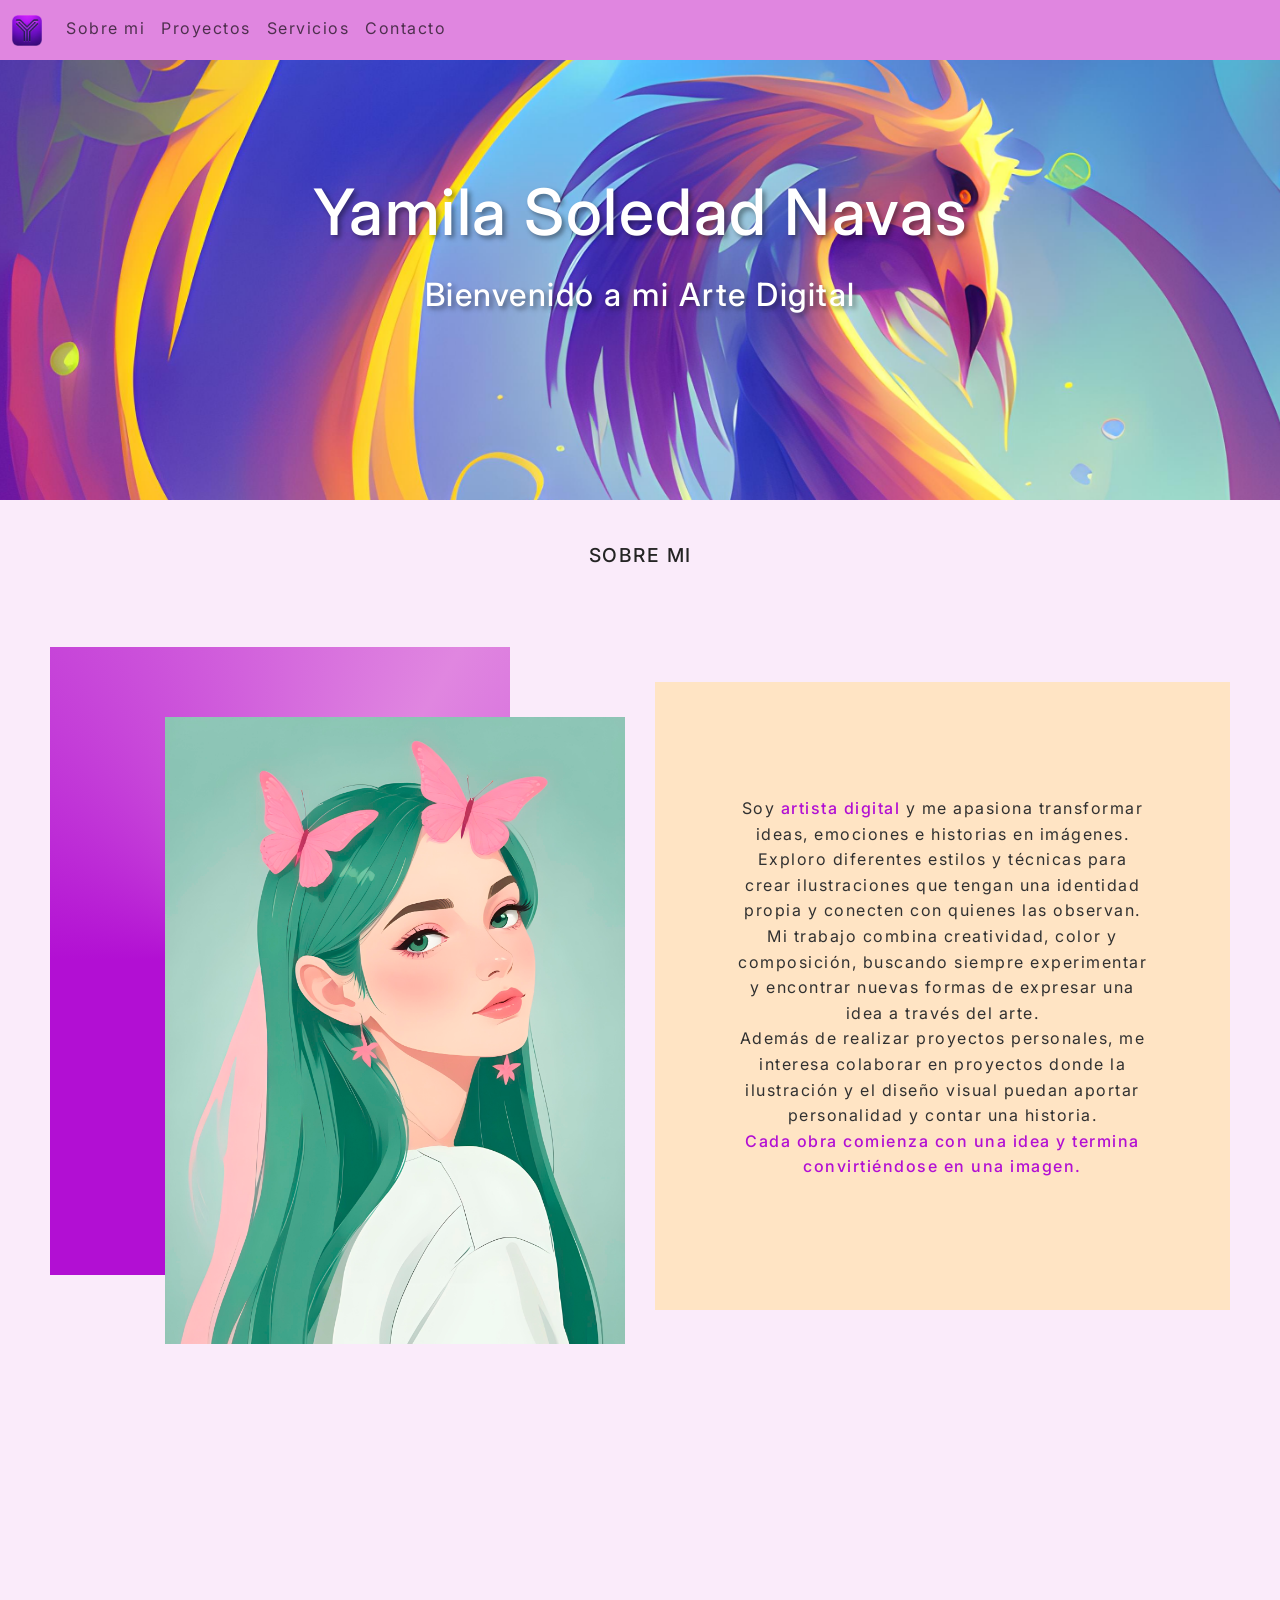
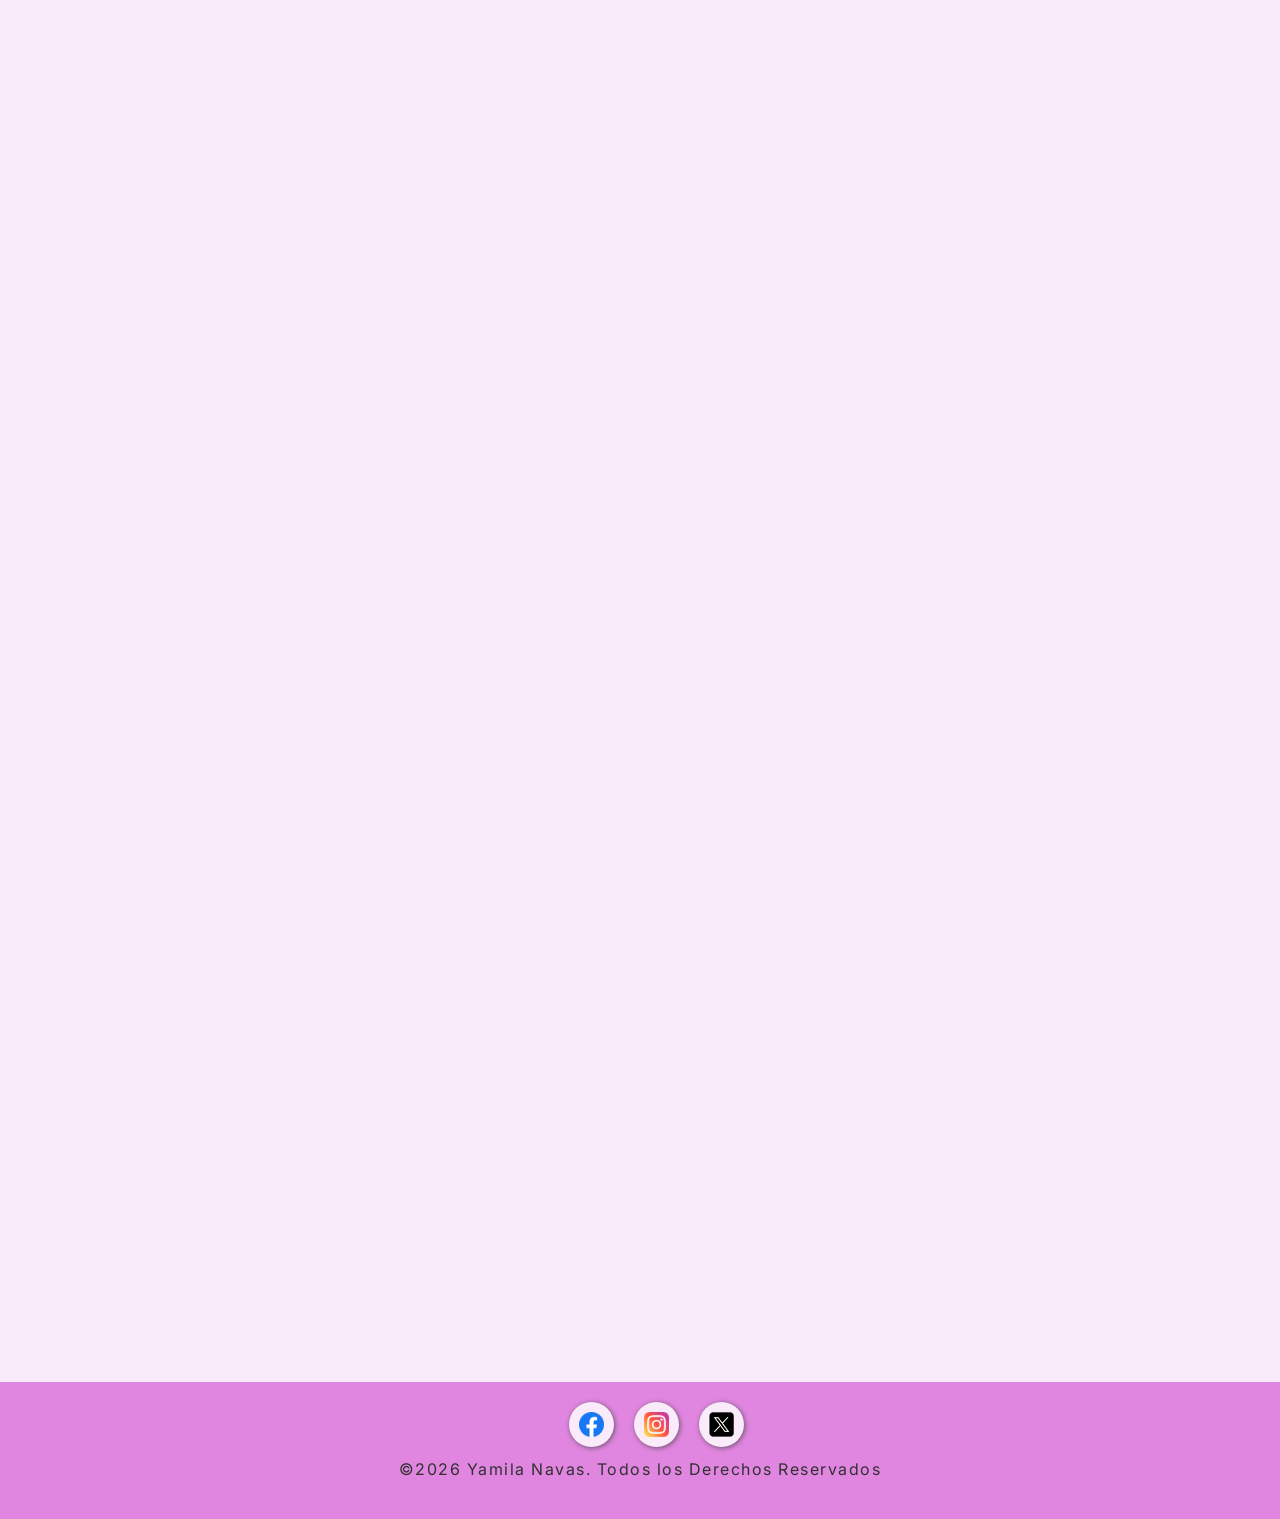
<file: index.html>
<!DOCTYPE html>
<html lang="es">

<head>
    <meta charset="UTF-8">
    <meta name="viewport" content="width=device-width, initial-scale=1.0">

    <link href="https://cdn.jsdelivr.net/npm/bootstrap@5.3.8/dist/css/bootstrap.min.css" rel="stylesheet"
        integrity="sha384-sRIl4kxILFvY47J16cr9ZwB07vP4J8+LH7qKQnuqkuIAvNWLzeN8tE5YBujZqJLB" crossorigin="anonymous">

    <link rel="preconnect" href="https://fonts.googleapis.com">
    <link rel="preconnect" href="https://fonts.gstatic.com" crossorigin>
    <link
        href="https://fonts.googleapis.com/css2?family=Inter:ital,opsz,wght@0,14..32,100..900;1,14..32,100..900&display=swap"
        rel="stylesheet"
    >
    <link href="https://unpkg.com/aos@2.3.1/dist/aos.css" rel="stylesheet">
    <link rel="stylesheet" href="./styles/styles.css">

    <title>Mi Porfolio</title>
</head>

<body>
    <header>

        <nav class="navbar navbar-expand-lg bg-body-tertiary nav-color">
            <div class="container-fluid">
                <a class="navbar-brand" href="./index.html"><img src="./assets/logo.png" alt="logo" class="nav-logo"></a>
                <button class="navbar-toggler mt-0" type="button" data-bs-toggle="collapse"
                    data-bs-target="#navbarSupportedContent" aria-controls="navbarSupportedContent"
                    aria-expanded="false" aria-label="Toggle navigation">
                    <span class="navbar-toggler-icon"></span>
                </button>
                <div class="collapse navbar-collapse" id="navbarSupportedContent">
                    <ul class="navbar-nav me-auto mb-2 mb-lg-0">
                        <li class="nav-item"><a class="nav-link" href="./pages/sobre-mi.html">Sobre mi</a></li>
                        <li class="nav-item"><a class="nav-link" href="./pages/proyectos.html">Proyectos</a></li>
                        <li class="nav-item"><a class="nav-link" href="./pages/servicios.html">Servicios</a></li>
                        <li class="nav-item"><a class="nav-link" href="./pages/contacto.html">Contacto</a></li>
                    </ul>
                </div>
            </div>
        </nav>

        <div class="hero">
            <h1>Yamila Soledad Navas</h1>
            <p>Bienvenido a mi Arte Digital</p>
        </div>
    </header>
    <main>
        <section class="section-flotante">
            <p>Hola!</p>
            <img src="./assets/mujer.png" alt="">
        </section>
        
        <section data-aos="fade-up" data-aos-duration="1000" class="section-sobre-mi">
            <h2>Sobre Mi</h2>
            <div class="fondo-decorativo"></div>
            <img src="./assets/beautiful.jpg" alt="Mi foto">
            <div class="parrafo-sobre-mi">
                <p>
                    Soy <span class="negrita">artista digital</span> y me apasiona transformar ideas, emociones e
                    historias en imágenes. Exploro diferentes estilos y
                    técnicas para crear ilustraciones que tengan una identidad propia y conecten con quienes las
                    observan.
                    <br>
                    Mi trabajo combina creatividad, color y composición, buscando siempre experimentar y encontrar
                    nuevas formas de
                    expresar una idea a través del arte.
                    <br>
                    Además de realizar proyectos personales, me interesa colaborar en proyectos donde la ilustración y
                    el diseño visual
                    puedan aportar personalidad y contar una historia.
                    <br>
                    <span class="negrita">Cada obra comienza con una idea y termina convirtiéndose en una imagen.</span>
                </p>
            </div>
        </section>

        <section data-aos="fade-up" data-aos-duration="1000"  class="section-acordion">
            <h2 class="col-12">Mi enfoque de trabajo</h2>
            <div class="flex-acordion">
                <div class="accordion acordion-rosa" id="accordionPanelsStayOpenExample">
                    <div class="accordion-item">
                        <h2 class="accordion-header">
                        <button class="accordion-button" type="button" data-bs-toggle="collapse" data-bs-target="#panelsStayOpen-collapseOne" aria-expanded="true" aria-controls="panelsStayOpen-collapseOne">
                            Creatividad con propósito
                        </button>
                        </h2>
                        <div id="panelsStayOpen-collapseOne" class="accordion-collapse collapse show">
                        <div class="accordion-body">
                            <strong class="negrita">This is the first item’s accordion body.</strong> It is shown by default, until the collapse plugin adds the appropriate classes that we use to style each element. These classes control the overall appearance, as well as the showing and hiding via CSS transitions. You can modify any of this with custom CSS or overriding our default variables. It’s also worth noting that just about any HTML can go within the <code>.accordion-body</code>, though the transition does limit overflow.
                        </div>
                        </div>
                    </div>
                    <div class="accordion-item">
                        <h2 class="accordion-header">
                        <button class="accordion-button collapsed" type="button" data-bs-toggle="collapse" data-bs-target="#panelsStayOpen-collapseTwo" aria-expanded="false" aria-controls="panelsStayOpen-collapseTwo">
                            Atención al detalle
                        </button>
                        </h2>
                        <div id="panelsStayOpen-collapseTwo" class="accordion-collapse collapse">
                        <div class="accordion-body">
                            <strong class="negrita">This is the second item’s accordion body.</strong> It is hidden by default, until the collapse plugin adds the appropriate classes that we use to style each element. These classes control the overall appearance, as well as the showing and hiding via CSS transitions. You can modify any of this with custom CSS or overriding our default variables. It’s also worth noting that just about any HTML can go within the <code>.accordion-body</code>, though the transition does limit overflow.
                        </div>
                        </div>
                    </div>
                    <div class="accordion-item">
                        <h2 class="accordion-header">
                        <button class="accordion-button collapsed" type="button" data-bs-toggle="collapse" data-bs-target="#panelsStayOpen-collapseThree" aria-expanded="false" aria-controls="panelsStayOpen-collapseThree">
                            Compromiso con cada proyecto
                        </button>
                        </h2>
                        <div id="panelsStayOpen-collapseThree" class="accordion-collapse collapse">
                        <div class="accordion-body">
                            <strong class="negrita">This is the third item’s accordion body.</strong> It is hidden by default, until the collapse plugin adds the appropriate classes that we use to style each element. These classes control the overall appearance, as well as the showing and hiding via CSS transitions. You can modify any of this with custom CSS or overriding our default variables. It’s also worth noting that just about any HTML can go within the <code>.accordion-body</code>, though the transition does limit overflow.
                        </div>
                        </div>
                    </div>
                </div>
                <div class="deco-acordion"></div>
            </div>
        </section>

        <section data-aos="fade-up" data-aos-duration="1000"  class="section-galeria">
            <h2>Galería</h2>
            <div id="carouselExampleCaptions" class="carousel slide carousel-medida">
                <div class="carousel-indicators">
                    <button type="button" data-bs-target="#carouselExampleCaptions" data-bs-slide-to="0" class="active" aria-current="true" aria-label="Slide 1"></button>
                    <button type="button" data-bs-target="#carouselExampleCaptions" data-bs-slide-to="1" aria-label="Slide 2"></button>
                    <button type="button" data-bs-target="#carouselExampleCaptions" data-bs-slide-to="2" aria-label="Slide 3"></button>
                </div>
                <div class="carousel-inner">
                    <div class="carousel-item active">
                    <img src="./assets/galeria/img3.jpg" class="d-block w-100" alt="...">
                    <div class="carousel-caption d-none d-md-block">
                        <h5>First slide label</h5>
                        <p>Some representative placeholder content for the first slide.</p>
                    </div>
                    </div>
                    <div class="carousel-item">
                    <img src="./assets/galeria/img2.jpg" class="d-block w-100" alt="...">
                    <div class="carousel-caption d-none d-md-block">
                        <h5>Second slide label</h5>
                        <p>Some representative placeholder content for the second slide.</p>
                    </div>
                    </div>
                    <div class="carousel-item">
                    <img src="./assets/galeria/img5.jpg" class="d-block w-100" alt="...">
                    <div class="carousel-caption d-none d-md-block">
                        <h5>Third slide label</h5>
                        <p>Some representative placeholder content for the third slide.</p>
                    </div>
                    </div>
                </div>
                <button class="carousel-control-prev" type="button" data-bs-target="#carouselExampleCaptions" data-bs-slide="prev">
                    <span class="carousel-control-prev-icon" aria-hidden="true"></span>
                    <span class="visually-hidden">Previous</span>
                </button>
                <button class="carousel-control-next" type="button" data-bs-target="#carouselExampleCaptions" data-bs-slide="next">
                    <span class="carousel-control-next-icon" aria-hidden="true"></span>
                    <span class="visually-hidden">Next</span>
                </button>
            </div>
        </section>
    </main>
    <footer>
        <ul>
            <li>
                <a href="https://www.facebook.com/" target="_blank">
                    <img src="./assets/logos/facebook.png" alt="Ingresa a nuestra pagina de facebook">
                </a>
            </li>
            <li>
                <a href="https://www.instagram.com/" target="_blank">
                    <img src="./assets/logos/instagram.png" alt="Ingresa a nuestra pagina de instagram">
                </a>
            </li>
            <li>
                <a href="https://x.com/?lang=es" target="_blank">
                    <img src="./assets/logos/x.png" alt="Ingresa a nuestra pagina de X">
                </a>
            </li>
        </ul>
        <p>&copy;<span id="year"></span> Yamila Navas. Todos los Derechos Reservados</p>
    </footer>
    <script>
        document.getElementById('year').textContent = new Date().getFullYear();
    </script>
    <script src="https://cdn.jsdelivr.net/npm/bootstrap@5.3.8/dist/js/bootstrap.bundle.min.js"
        integrity="sha384-FKyoEForCGlyvwx9Hj09JcYn3nv7wiPVlz7YYwJrWVcXK/BmnVDxM+D2scQbITxI"
        crossorigin="anonymous"></script>
    <script src="https://unpkg.com/aos@2.3.1/dist/aos.js"></script>
    <script>
        AOS.init();
    </script>
</body>

</html>
</file>
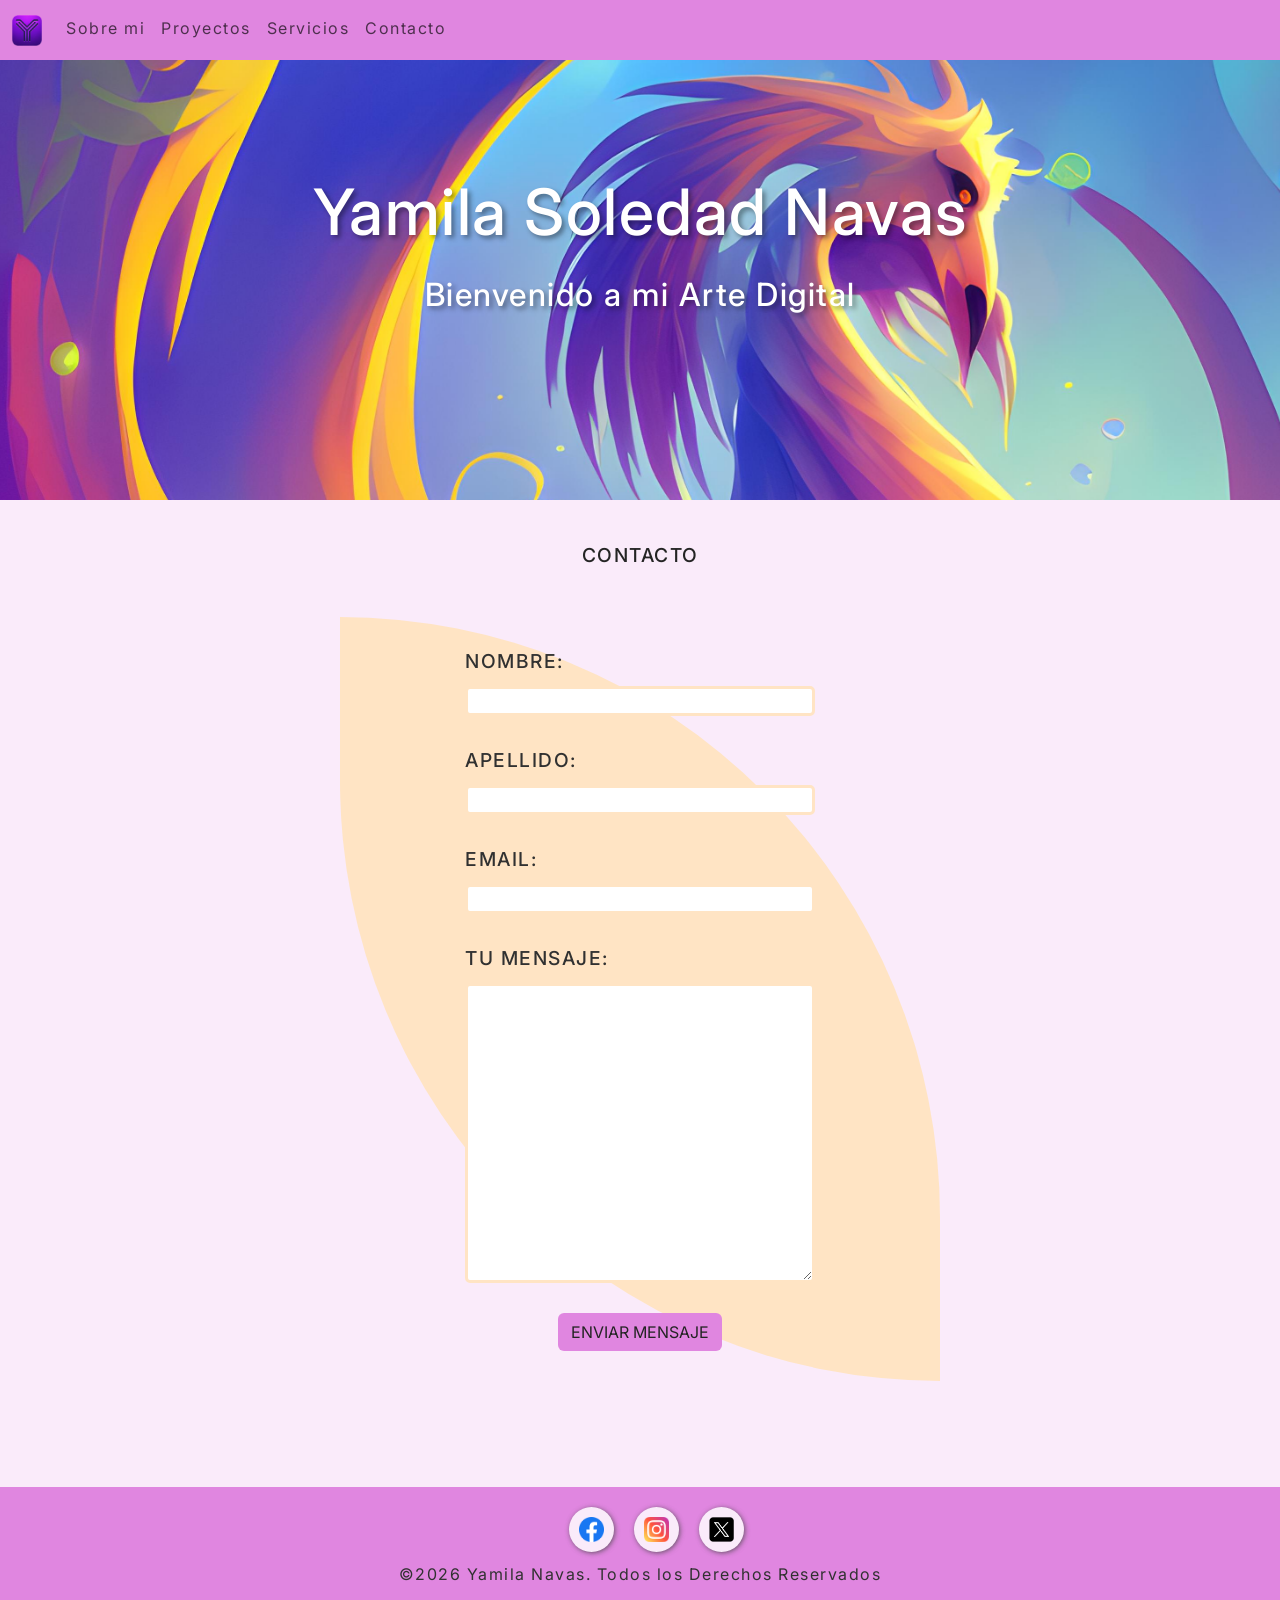
<file: pages/contacto.html>
<!DOCTYPE html>
<html lang="es">
<head>
    <meta charset="UTF-8">
    <meta name="viewport" content="width=device-width, initial-scale=1.0">
    <link href="https://cdn.jsdelivr.net/npm/bootstrap@5.3.8/dist/css/bootstrap.min.css" rel="stylesheet"
        integrity="sha384-sRIl4kxILFvY47J16cr9ZwB07vP4J8+LH7qKQnuqkuIAvNWLzeN8tE5YBujZqJLB" crossorigin="anonymous">
    <link href="https://unpkg.com/aos@2.3.1/dist/aos.css" rel="stylesheet">
    <link rel="stylesheet" href="../styles/styles.css">
    <link rel="preconnect" href="https://fonts.googleapis.com">
    <link rel="preconnect" href="https://fonts.gstatic.com" crossorigin>
    <link href="https://fonts.googleapis.com/css2?family=Inter:ital,opsz,wght@0,14..32,100..900;1,14..32,100..900&display=swap" rel="stylesheet">
    <title>Mi Porfolio</title>
</head>
<body>
    <header>
        <nav class="navbar navbar-expand-lg bg-body-tertiary nav-color">
            <div class="container-fluid">
                <a class="navbar-brand" href="../index.html"><img src="../assets/logo.png" alt="logo" class="nav-logo"></a>
                <button class="navbar-toggler mt-0" type="button" data-bs-toggle="collapse"
                    data-bs-target="#navbarSupportedContent" aria-controls="navbarSupportedContent"
                    aria-expanded="false" aria-label="Toggle navigation">
                    <span class="navbar-toggler-icon"></span>
                </button>
                <div class="collapse navbar-collapse" id="navbarSupportedContent">
                    <ul class="navbar-nav me-auto mb-2 mb-lg-0">
                        <li class="nav-item"><a class="nav-link" href="./sobre-mi.html">Sobre mi</a></li>
                        <li class="nav-item"><a class="nav-link" href="./proyectos.html">Proyectos</a></li>
                        <li class="nav-item"><a class="nav-link" href="./servicios.html">Servicios</a></li>
                        <li class="nav-item"><a class="nav-link" href="./contacto.html">Contacto</a></li>
                    </ul>
                </div>
            </div>
        </nav>

        <div class="hero">
            <h1>Yamila Soledad Navas</h1>
            <p>Bienvenido a mi Arte Digital</p>
        </div>
    </header>
    <main>
        <section data-aos="fade-up" data-aos-duration="1000" class="section-contacto">
            <h2>Contacto</h2>
            <div class="formulario">
                <div class="fondo-deco-contacto"></div>
                <form>
                    <label for="user-name">Nombre:</label>
                    <input type="text" id="user-name" name="name" required>

                    <label for="user-last-name">Apellido:</label>
                    <input type="text" id="user-last-name" name="last-name" required>

                    <label for="user-email">Email:</label>
                    <input type="email" id="user-email" name="email" required>

                    <label for="user-comment">Tu mensaje:</label>
                    <textarea id="user-comment" name="comment" required></textarea>

                    <button type="submit" class="btn btn-violet">Enviar Mensaje</button>
                </form>
            </div>
        </section>
    </main>
    <footer>
        <ul>
            <li>
                <a href="https://www.facebook.com/" target="_blank">
                    <img src="../assets/logos/facebook.png" alt="Ingresa a nuestra pagina de facebook">
                </a>
            </li>
            <li>
                <a href="https://www.instagram.com/" target="_blank">
                    <img src="../assets/logos/instagram.png" alt="Ingresa a nuestra pagina de instagram">
                </a>
            </li>
            <li>
                <a href="https://x.com/?lang=es" target="_blank">
                    <img src="../assets/logos/x.png" alt="Ingresa a nuestra pagina de X">
                </a>
            </li>
        </ul>
        <p>&copy;<span id="year"></span> Yamila Navas. Todos los Derechos Reservados</p>
    </footer>
    <script>
        document.getElementById('year').textContent = new Date().getFullYear();
        
    </script> 
    <script src="https://cdn.jsdelivr.net/npm/bootstrap@5.3.8/dist/js/bootstrap.bundle.min.js"
        integrity="sha384-FKyoEForCGlyvwx9Hj09JcYn3nv7wiPVlz7YYwJrWVcXK/BmnVDxM+D2scQbITxI"
        crossorigin="anonymous">
    </script>
    <script src="https://unpkg.com/aos@2.3.1/dist/aos.js"></script>
    <script>
        AOS.init();
    </script>

</body>
</html>
</file>
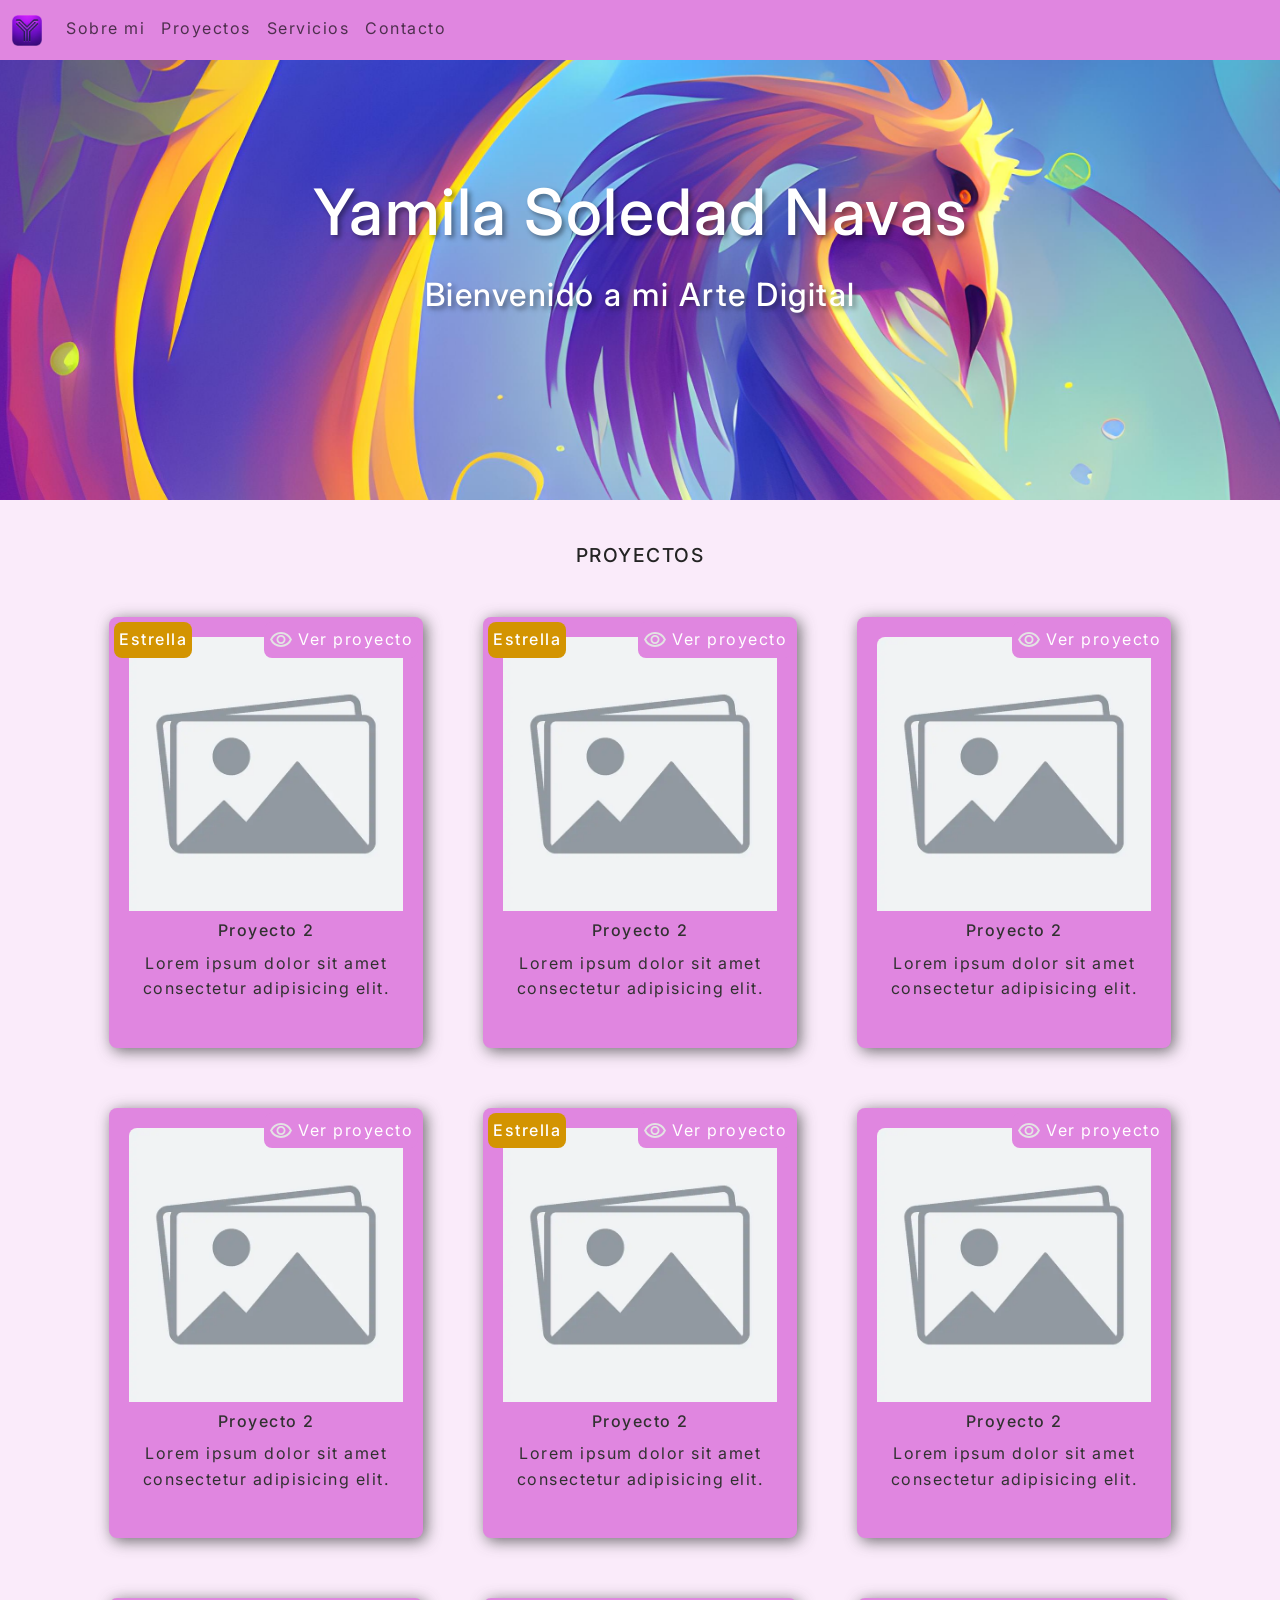
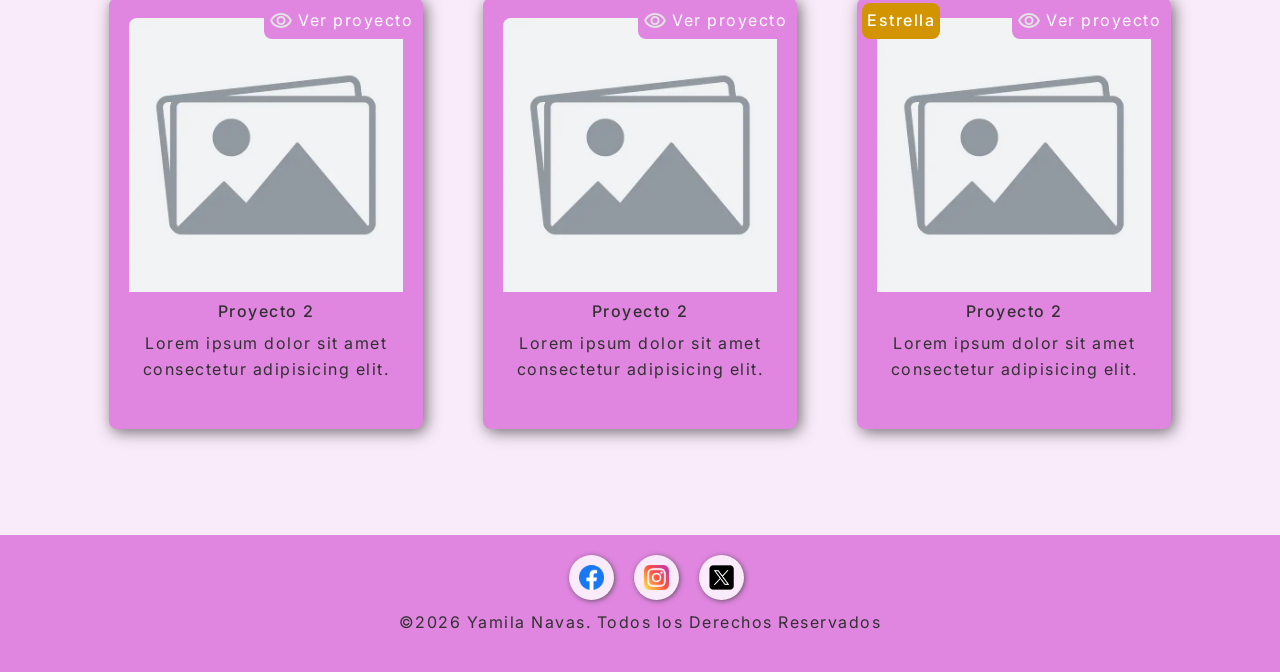
<file: pages/proyectos.html>
<!DOCTYPE html>
<html lang="es">
<head>
    <meta charset="UTF-8">
    <meta name="viewport" content="width=device-width, initial-scale=1.0">
    <link href="https://cdn.jsdelivr.net/npm/bootstrap@5.3.8/dist/css/bootstrap.min.css" rel="stylesheet"
        integrity="sha384-sRIl4kxILFvY47J16cr9ZwB07vP4J8+LH7qKQnuqkuIAvNWLzeN8tE5YBujZqJLB" crossorigin="anonymous">
    <link href="https://unpkg.com/aos@2.3.1/dist/aos.css" rel="stylesheet">
    <link rel="stylesheet" href="../styles/styles.css">
    <link rel="preconnect" href="https://fonts.googleapis.com">
    <link rel="preconnect" href="https://fonts.gstatic.com" crossorigin>
    <link href="https://fonts.googleapis.com/css2?family=Inter:ital,opsz,wght@0,14..32,100..900;1,14..32,100..900&display=swap" rel="stylesheet">
    <title>Mi Porfolio</title>
</head>
<body>
    <header>
        <nav class="navbar navbar-expand-lg bg-body-tertiary nav-color">
            <div class="container-fluid">
                <a class="navbar-brand" href="../index.html"><img src="../assets/logo.png" alt="logo" class="nav-logo"></a>
                <button class="navbar-toggler mt-0" type="button" data-bs-toggle="collapse"
                    data-bs-target="#navbarSupportedContent" aria-controls="navbarSupportedContent"
                    aria-expanded="false" aria-label="Toggle navigation">
                    <span class="navbar-toggler-icon"></span>
                </button>
                <div class="collapse navbar-collapse" id="navbarSupportedContent">
                    <ul class="navbar-nav me-auto mb-2 mb-lg-0">
                        <li class="nav-item"><a class="nav-link" href="./sobre-mi.html">Sobre mi</a></li>
                        <li class="nav-item"><a class="nav-link" href="./proyectos.html">Proyectos</a></li>
                        <li class="nav-item"><a class="nav-link" href="./servicios.html">Servicios</a></li>
                        <li class="nav-item"><a class="nav-link" href="./contacto.html">Contacto</a></li>
                    </ul>
                </div>
            </div>
        </nav>

        <div class="hero">
            <h1>Yamila Soledad Navas</h1>
            <p>Bienvenido a mi Arte Digital</p>
        </div>
    </header>
    <main>
        <section data-aos="fade-up" data-aos-duration="1000" class="section-proyectos">
            <h2>Proyectos</h2>

            <ul class="section-proyectos tarjetas">
            
                <li>
                    <img src="../assets/imagen-placeholder.webp" alt="proyecto 2">
                    <div class="descripcion">
                        <h3>Proyecto 2</h3>
                        <p>Lorem ipsum dolor sit amet consectetur adipisicing elit.</p>
                    </div>
                    <div class="etiquetas-acciones">
                        <!-- boton de ver proyecto -->
                        <a class="boton-ver" href="" aria-label="Ir al proyecto 2">
                            <svg xmlns="http://www.w3.org/2000/svg" height="24px" viewBox="0 -960 960 960" width="24px" fill="#e3e3e3"><path d="M607.5-372.5Q660-425 660-500t-52.5-127.5Q555-680 480-680t-127.5 52.5Q300-575 300-500t52.5 127.5Q405-320 480-320t127.5-52.5Zm-204-51Q372-455 372-500t31.5-76.5Q435-608 480-608t76.5 31.5Q588-545 588-500t-31.5 76.5Q525-392 480-392t-76.5-31.5ZM214-281.5Q94-363 40-500q54-137 174-218.5T480-800q146 0 266 81.5T920-500q-54 137-174 218.5T480-200q-146 0-266-81.5ZM480-500Zm207.5 160.5Q782-399 832-500q-50-101-144.5-160.5T480-720q-113 0-207.5 59.5T128-500q50 101 144.5 160.5T480-280q113 0 207.5-59.5Z"/></svg>
                            <p>Ver proyecto</p>
                        </a>

                        <!-- etiqueta de destacado -->
                        <p class="etiqueta-destacada">Estrella</p>
                    </div>
                </li>

                 <li>
                    <img src="../assets/imagen-placeholder.webp" alt="proyecto 2">
                    <div class="descripcion">
                        <h3>Proyecto 2</h3>
                        <p>Lorem ipsum dolor sit amet consectetur adipisicing elit.</p>
                    </div>
                    <div class="etiquetas-acciones">
                        <!-- boton de ver proyecto -->
                        <a class="boton-ver" href="" aria-label="Ir al proyecto 2">
                            <svg xmlns="http://www.w3.org/2000/svg" height="24px" viewBox="0 -960 960 960" width="24px" fill="#e3e3e3"><path d="M607.5-372.5Q660-425 660-500t-52.5-127.5Q555-680 480-680t-127.5 52.5Q300-575 300-500t52.5 127.5Q405-320 480-320t127.5-52.5Zm-204-51Q372-455 372-500t31.5-76.5Q435-608 480-608t76.5 31.5Q588-545 588-500t-31.5 76.5Q525-392 480-392t-76.5-31.5ZM214-281.5Q94-363 40-500q54-137 174-218.5T480-800q146 0 266 81.5T920-500q-54 137-174 218.5T480-200q-146 0-266-81.5ZM480-500Zm207.5 160.5Q782-399 832-500q-50-101-144.5-160.5T480-720q-113 0-207.5 59.5T128-500q50 101 144.5 160.5T480-280q113 0 207.5-59.5Z"/></svg>
                            <p>Ver proyecto</p>
                        </a>

                        <!-- etiqueta de destacado -->
                        <p class="etiqueta-destacada">Estrella</p>
                    </div>
                </li>

                 <li>
                    <img src="../assets/imagen-placeholder.webp" alt="proyecto 2">
                    <div class="descripcion">
                        <h3>Proyecto 2</h3>
                        <p>Lorem ipsum dolor sit amet consectetur adipisicing elit.</p>
                    </div>
                    <div class="etiquetas-acciones">
                        <!-- boton de ver proyecto -->
                        <a class="boton-ver" href="" aria-label="Ir al proyecto 2">
                            <svg xmlns="http://www.w3.org/2000/svg" height="24px" viewBox="0 -960 960 960" width="24px" fill="#e3e3e3"><path d="M607.5-372.5Q660-425 660-500t-52.5-127.5Q555-680 480-680t-127.5 52.5Q300-575 300-500t52.5 127.5Q405-320 480-320t127.5-52.5Zm-204-51Q372-455 372-500t31.5-76.5Q435-608 480-608t76.5 31.5Q588-545 588-500t-31.5 76.5Q525-392 480-392t-76.5-31.5ZM214-281.5Q94-363 40-500q54-137 174-218.5T480-800q146 0 266 81.5T920-500q-54 137-174 218.5T480-200q-146 0-266-81.5ZM480-500Zm207.5 160.5Q782-399 832-500q-50-101-144.5-160.5T480-720q-113 0-207.5 59.5T128-500q50 101 144.5 160.5T480-280q113 0 207.5-59.5Z"/></svg>
                            <p>Ver proyecto</p>
                        </a>
                    </div>
                </li>

                 <li>
                    <img src="../assets/imagen-placeholder.webp" alt="proyecto 2">
                    <div class="descripcion">
                        <h3>Proyecto 2</h3>
                        <p>Lorem ipsum dolor sit amet consectetur adipisicing elit.</p>
                    </div>
                    <div class="etiquetas-acciones">
                        <!-- boton de ver proyecto -->
                        <a class="boton-ver" href="" aria-label="Ir al proyecto 2">
                            <svg xmlns="http://www.w3.org/2000/svg" height="24px" viewBox="0 -960 960 960" width="24px" fill="#e3e3e3"><path d="M607.5-372.5Q660-425 660-500t-52.5-127.5Q555-680 480-680t-127.5 52.5Q300-575 300-500t52.5 127.5Q405-320 480-320t127.5-52.5Zm-204-51Q372-455 372-500t31.5-76.5Q435-608 480-608t76.5 31.5Q588-545 588-500t-31.5 76.5Q525-392 480-392t-76.5-31.5ZM214-281.5Q94-363 40-500q54-137 174-218.5T480-800q146 0 266 81.5T920-500q-54 137-174 218.5T480-200q-146 0-266-81.5ZM480-500Zm207.5 160.5Q782-399 832-500q-50-101-144.5-160.5T480-720q-113 0-207.5 59.5T128-500q50 101 144.5 160.5T480-280q113 0 207.5-59.5Z"/></svg>
                            <p>Ver proyecto</p>
                        </a>
                    </div>
                </li>

                 <li>
                    <img src="../assets/imagen-placeholder.webp" alt="proyecto 2">
                    <div class="descripcion">
                        <h3>Proyecto 2</h3>
                        <p>Lorem ipsum dolor sit amet consectetur adipisicing elit.</p>
                    </div>
                    <div class="etiquetas-acciones">
                        <!-- boton de ver proyecto -->
                        <a class="boton-ver" href="" aria-label="Ir al proyecto 2">
                            <svg xmlns="http://www.w3.org/2000/svg" height="24px" viewBox="0 -960 960 960" width="24px" fill="#e3e3e3"><path d="M607.5-372.5Q660-425 660-500t-52.5-127.5Q555-680 480-680t-127.5 52.5Q300-575 300-500t52.5 127.5Q405-320 480-320t127.5-52.5Zm-204-51Q372-455 372-500t31.5-76.5Q435-608 480-608t76.5 31.5Q588-545 588-500t-31.5 76.5Q525-392 480-392t-76.5-31.5ZM214-281.5Q94-363 40-500q54-137 174-218.5T480-800q146 0 266 81.5T920-500q-54 137-174 218.5T480-200q-146 0-266-81.5ZM480-500Zm207.5 160.5Q782-399 832-500q-50-101-144.5-160.5T480-720q-113 0-207.5 59.5T128-500q50 101 144.5 160.5T480-280q113 0 207.5-59.5Z"/></svg>
                            <p>Ver proyecto</p>
                        </a>

                        <!-- etiqueta de destacado -->
                        <p class="etiqueta-destacada">Estrella</p>
                    </div>
                </li>

                 <li>
                    <img src="../assets/imagen-placeholder.webp" alt="proyecto 2">
                    <div class="descripcion">
                        <h3>Proyecto 2</h3>
                        <p>Lorem ipsum dolor sit amet consectetur adipisicing elit.</p>
                    </div>
                    <div class="etiquetas-acciones">
                        <!-- boton de ver proyecto -->
                        <a class="boton-ver" href="" aria-label="Ir al proyecto 2">
                            <svg xmlns="http://www.w3.org/2000/svg" height="24px" viewBox="0 -960 960 960" width="24px" fill="#e3e3e3"><path d="M607.5-372.5Q660-425 660-500t-52.5-127.5Q555-680 480-680t-127.5 52.5Q300-575 300-500t52.5 127.5Q405-320 480-320t127.5-52.5Zm-204-51Q372-455 372-500t31.5-76.5Q435-608 480-608t76.5 31.5Q588-545 588-500t-31.5 76.5Q525-392 480-392t-76.5-31.5ZM214-281.5Q94-363 40-500q54-137 174-218.5T480-800q146 0 266 81.5T920-500q-54 137-174 218.5T480-200q-146 0-266-81.5ZM480-500Zm207.5 160.5Q782-399 832-500q-50-101-144.5-160.5T480-720q-113 0-207.5 59.5T128-500q50 101 144.5 160.5T480-280q113 0 207.5-59.5Z"/></svg>
                            <p>Ver proyecto</p>
                        </a>
                    </div>
                </li>

                 <li>
                    <img src="../assets/imagen-placeholder.webp" alt="proyecto 2">
                    <div class="descripcion">
                        <h3>Proyecto 2</h3>
                        <p>Lorem ipsum dolor sit amet consectetur adipisicing elit.</p>
                    </div>
                    <div class="etiquetas-acciones">
                        <!-- boton de ver proyecto -->
                        <a class="boton-ver" href="" aria-label="Ir al proyecto 2">
                            <svg xmlns="http://www.w3.org/2000/svg" height="24px" viewBox="0 -960 960 960" width="24px" fill="#e3e3e3"><path d="M607.5-372.5Q660-425 660-500t-52.5-127.5Q555-680 480-680t-127.5 52.5Q300-575 300-500t52.5 127.5Q405-320 480-320t127.5-52.5Zm-204-51Q372-455 372-500t31.5-76.5Q435-608 480-608t76.5 31.5Q588-545 588-500t-31.5 76.5Q525-392 480-392t-76.5-31.5ZM214-281.5Q94-363 40-500q54-137 174-218.5T480-800q146 0 266 81.5T920-500q-54 137-174 218.5T480-200q-146 0-266-81.5ZM480-500Zm207.5 160.5Q782-399 832-500q-50-101-144.5-160.5T480-720q-113 0-207.5 59.5T128-500q50 101 144.5 160.5T480-280q113 0 207.5-59.5Z"/></svg>
                            <p>Ver proyecto</p>
                        </a>
                    </div>
                </li>

                 <li>
                    <img src="../assets/imagen-placeholder.webp" alt="proyecto 2">
                    <div class="descripcion">
                        <h3>Proyecto 2</h3>
                        <p>Lorem ipsum dolor sit amet consectetur adipisicing elit.</p>
                    </div>
                    <div class="etiquetas-acciones">
                        <!-- boton de ver proyecto -->
                        <a class="boton-ver" href="" aria-label="Ir al proyecto 2">
                            <svg xmlns="http://www.w3.org/2000/svg" height="24px" viewBox="0 -960 960 960" width="24px" fill="#e3e3e3"><path d="M607.5-372.5Q660-425 660-500t-52.5-127.5Q555-680 480-680t-127.5 52.5Q300-575 300-500t52.5 127.5Q405-320 480-320t127.5-52.5Zm-204-51Q372-455 372-500t31.5-76.5Q435-608 480-608t76.5 31.5Q588-545 588-500t-31.5 76.5Q525-392 480-392t-76.5-31.5ZM214-281.5Q94-363 40-500q54-137 174-218.5T480-800q146 0 266 81.5T920-500q-54 137-174 218.5T480-200q-146 0-266-81.5ZM480-500Zm207.5 160.5Q782-399 832-500q-50-101-144.5-160.5T480-720q-113 0-207.5 59.5T128-500q50 101 144.5 160.5T480-280q113 0 207.5-59.5Z"/></svg>
                            <p>Ver proyecto</p>
                        </a>
                    </div>
                </li>

                <li>
                    <img src="../assets/imagen-placeholder.webp" alt="proyecto 2">
                    <div class="descripcion">
                        <h3>Proyecto 2</h3>
                        <p>Lorem ipsum dolor sit amet consectetur adipisicing elit.</p>
                    </div>
                    <div class="etiquetas-acciones">
                        <!-- boton de ver proyecto -->
                        <a class="boton-ver" href="" aria-label="Ir al proyecto 2">
                            <svg xmlns="http://www.w3.org/2000/svg" height="24px" viewBox="0 -960 960 960" width="24px" fill="#e3e3e3"><path d="M607.5-372.5Q660-425 660-500t-52.5-127.5Q555-680 480-680t-127.5 52.5Q300-575 300-500t52.5 127.5Q405-320 480-320t127.5-52.5Zm-204-51Q372-455 372-500t31.5-76.5Q435-608 480-608t76.5 31.5Q588-545 588-500t-31.5 76.5Q525-392 480-392t-76.5-31.5ZM214-281.5Q94-363 40-500q54-137 174-218.5T480-800q146 0 266 81.5T920-500q-54 137-174 218.5T480-200q-146 0-266-81.5ZM480-500Zm207.5 160.5Q782-399 832-500q-50-101-144.5-160.5T480-720q-113 0-207.5 59.5T128-500q50 101 144.5 160.5T480-280q113 0 207.5-59.5Z"/></svg>
                            <p>Ver proyecto</p>
                        </a>

                        <!-- etiqueta de destacado -->
                        <p class="etiqueta-destacada">Estrella</p>
                    </div>
                </li>
            </ul>
        </section>
    </main>
    <footer>
        <ul>
            <li>
                <a href="https://www.facebook.com/" target="_blank">
                    <img src="../assets/logos/facebook.png" alt="Ingresa a nuestra pagina de facebook">
                </a>
            </li>
            <li>
                <a href="https://www.instagram.com/" target="_blank">
                    <img src="../assets/logos/instagram.png" alt="Ingresa a nuestra pagina de instagram">
                </a>
            </li>
            <li>
                <a href="https://x.com/?lang=es" target="_blank">
                    <img src="../assets/logos/x.png" alt="Ingresa a nuestra pagina de X">
                </a>
            </li>
        </ul>
        <p>&copy;<span id="year"></span> Yamila Navas. Todos los Derechos Reservados</p>
    </footer>
    <script>
        document.getElementById('year').textContent = new Date().getFullYear();
        
    </script> 
    <script src="https://cdn.jsdelivr.net/npm/bootstrap@5.3.8/dist/js/bootstrap.bundle.min.js"
        integrity="sha384-FKyoEForCGlyvwx9Hj09JcYn3nv7wiPVlz7YYwJrWVcXK/BmnVDxM+D2scQbITxI"
        crossorigin="anonymous">
    </script>
    <script src="https://unpkg.com/aos@2.3.1/dist/aos.js"></script>
    <script>
        AOS.init();
    </script>

</body>
</html>
</file>
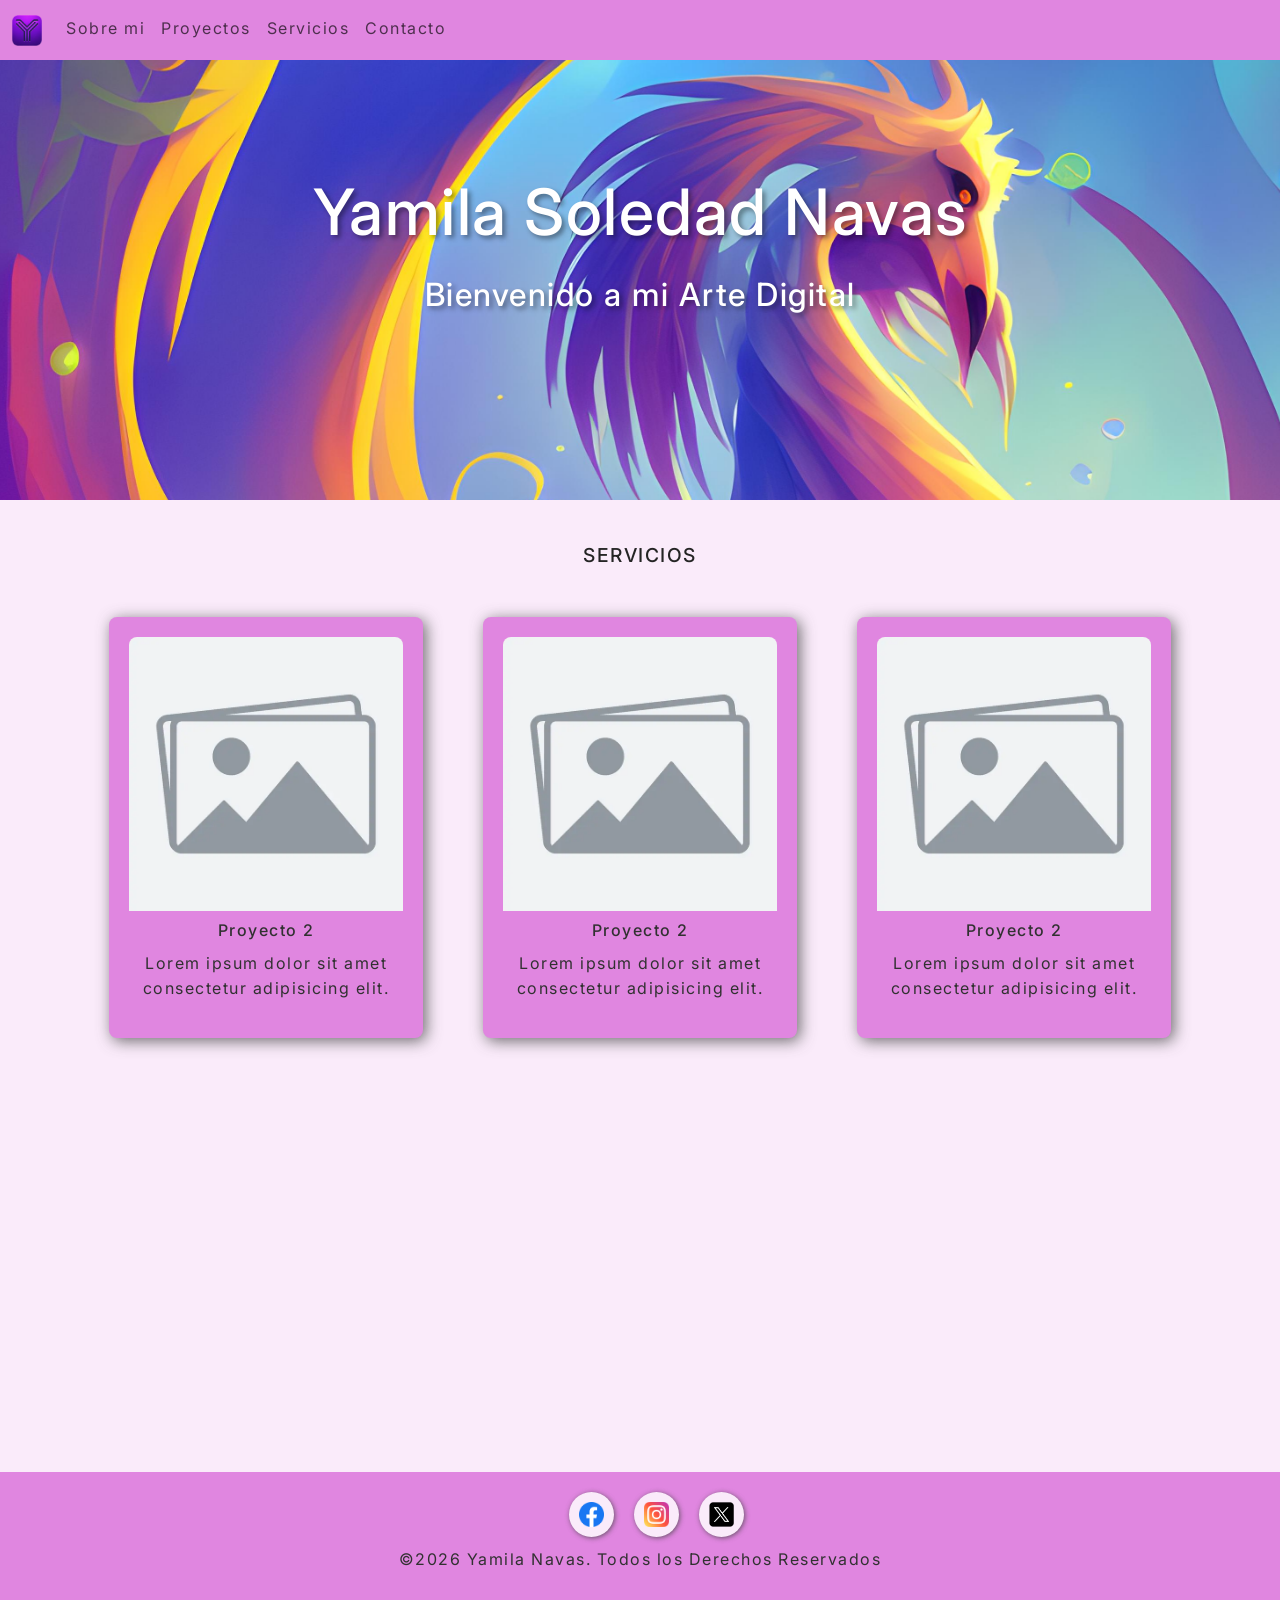
<file: pages/servicios.html>
<!DOCTYPE html>
<html lang="es">
<head>
    <meta charset="UTF-8">
    <meta name="viewport" content="width=device-width, initial-scale=1.0">
    <link href="https://cdn.jsdelivr.net/npm/bootstrap@5.3.8/dist/css/bootstrap.min.css" rel="stylesheet"
        integrity="sha384-sRIl4kxILFvY47J16cr9ZwB07vP4J8+LH7qKQnuqkuIAvNWLzeN8tE5YBujZqJLB" crossorigin="anonymous">
    <link href="https://unpkg.com/aos@2.3.1/dist/aos.css" rel="stylesheet">
    <link rel="stylesheet" href="../styles/styles.css">
    <link rel="preconnect" href="https://fonts.googleapis.com">
    <link rel="preconnect" href="https://fonts.gstatic.com" crossorigin>
    <link href="https://fonts.googleapis.com/css2?family=Inter:ital,opsz,wght@0,14..32,100..900;1,14..32,100..900&display=swap" rel="stylesheet">
    <title>Mi Porfolio</title>
</head>
<body>
    <header>
        <nav class="navbar navbar-expand-lg bg-body-tertiary nav-color">
            <div class="container-fluid">
                <a class="navbar-brand" href="../index.html"><img src="../assets/logo.png" alt="logo" class="nav-logo"></a>
                <button class="navbar-toggler mt-0" type="button" data-bs-toggle="collapse"
                    data-bs-target="#navbarSupportedContent" aria-controls="navbarSupportedContent"
                    aria-expanded="false" aria-label="Toggle navigation">
                    <span class="navbar-toggler-icon"></span>
                </button>
                <div class="collapse navbar-collapse" id="navbarSupportedContent">
                    <ul class="navbar-nav me-auto mb-2 mb-lg-0">
                        <li class="nav-item"><a class="nav-link" href="./sobre-mi.html">Sobre mi</a></li>
                        <li class="nav-item"><a class="nav-link" href="./proyectos.html">Proyectos</a></li>
                        <li class="nav-item"><a class="nav-link" href="./servicios.html">Servicios</a></li>
                        <li class="nav-item"><a class="nav-link" href="./contacto.html">Contacto</a></li>
                    </ul>
                </div>
            </div>
        </nav>

        <div class="hero">
            <h1>Yamila Soledad Navas</h1>
            <p>Bienvenido a mi Arte Digital</p>
        </div>
    </header>
    <main>
        <section data-aos="fade-up" data-aos-duration="1000" class="section-servicios">
            <h2>Servicios</h2>
            <ul class="tarjetas">
                <li>
                    <img src="../assets/imagen-placeholder.webp" alt="proyecto 2">
                    <div class="descripcion">
                        <h3>Proyecto 2</h3>
                        <p>Lorem ipsum dolor sit amet consectetur adipisicing elit.</p>
                    </div>
                </li>

                <li>
                    <img src="../assets/imagen-placeholder.webp" alt="proyecto 2">
                    <div class="descripcion">
                        <h3>Proyecto 2</h3>
                        <p>Lorem ipsum dolor sit amet consectetur adipisicing elit.</p>
                    </div>
                </li>

                <li>
                    <img src="../assets/imagen-placeholder.webp" alt="proyecto 2">
                    <div class="descripcion">
                        <h3>Proyecto 2</h3>
                        <p>Lorem ipsum dolor sit amet consectetur adipisicing elit.</p>
                    </div>
                </li>
            </ul>
        </section>

        <section data-aos="fade-up" data-aos-duration="1000" class="section-marcas container mx-auto pt-5">
            <div class="row justify-content-center">
                <h2 class="col-12 text-center">Experiencia y colaboraciones</h2>
            </div>
            <div class="row gap-2 justify-content-center">
                <img class="col-2" src="../assets/empresas/chanel-3.svg" alt="">
                <img class="col-2" src="../assets/empresas/honda-11.svg" alt="">
                <img class="col-2" src="../assets/empresas/pepsi-logo.svg" alt="">
                <img class="col-2" src="../assets/empresas/puma-logo.svg" alt="">
                <img class="col-2" src="../assets/empresas/redbullenergydrink.svg" alt="">
                <img class="col-2" src="../assets/empresas/nivea-logo.svg" alt="">
            </div>
        </section>
    </main>
    <footer>
        <ul>
            <li>
                <a href="https://www.facebook.com/" target="_blank">
                    <img src="../assets/logos/facebook.png" alt="Ingresa a nuestra pagina de facebook">
                </a>
            </li>
            <li>
                <a href="https://www.instagram.com/" target="_blank">
                    <img src="../assets/logos/instagram.png" alt="Ingresa a nuestra pagina de instagram">
                </a>
            </li>
            <li>
                <a href="https://x.com/?lang=es" target="_blank">
                    <img src="../assets/logos/x.png" alt="Ingresa a nuestra pagina de X">
                </a>
            </li>
        </ul>
        <p>&copy;<span id="year"></span> Yamila Navas. Todos los Derechos Reservados</p>
    </footer>
    <script>
        document.getElementById('year').textContent = new Date().getFullYear();   
    </script> 
    <script src="https://cdn.jsdelivr.net/npm/bootstrap@5.3.8/dist/js/bootstrap.bundle.min.js"
        integrity="sha384-FKyoEForCGlyvwx9Hj09JcYn3nv7wiPVlz7YYwJrWVcXK/BmnVDxM+D2scQbITxI"
        crossorigin="anonymous">
    </script>
    <script src="https://unpkg.com/aos@2.3.1/dist/aos.js"></script>
    <script>
        AOS.init();
    </script>

</body>
</html>
</file>
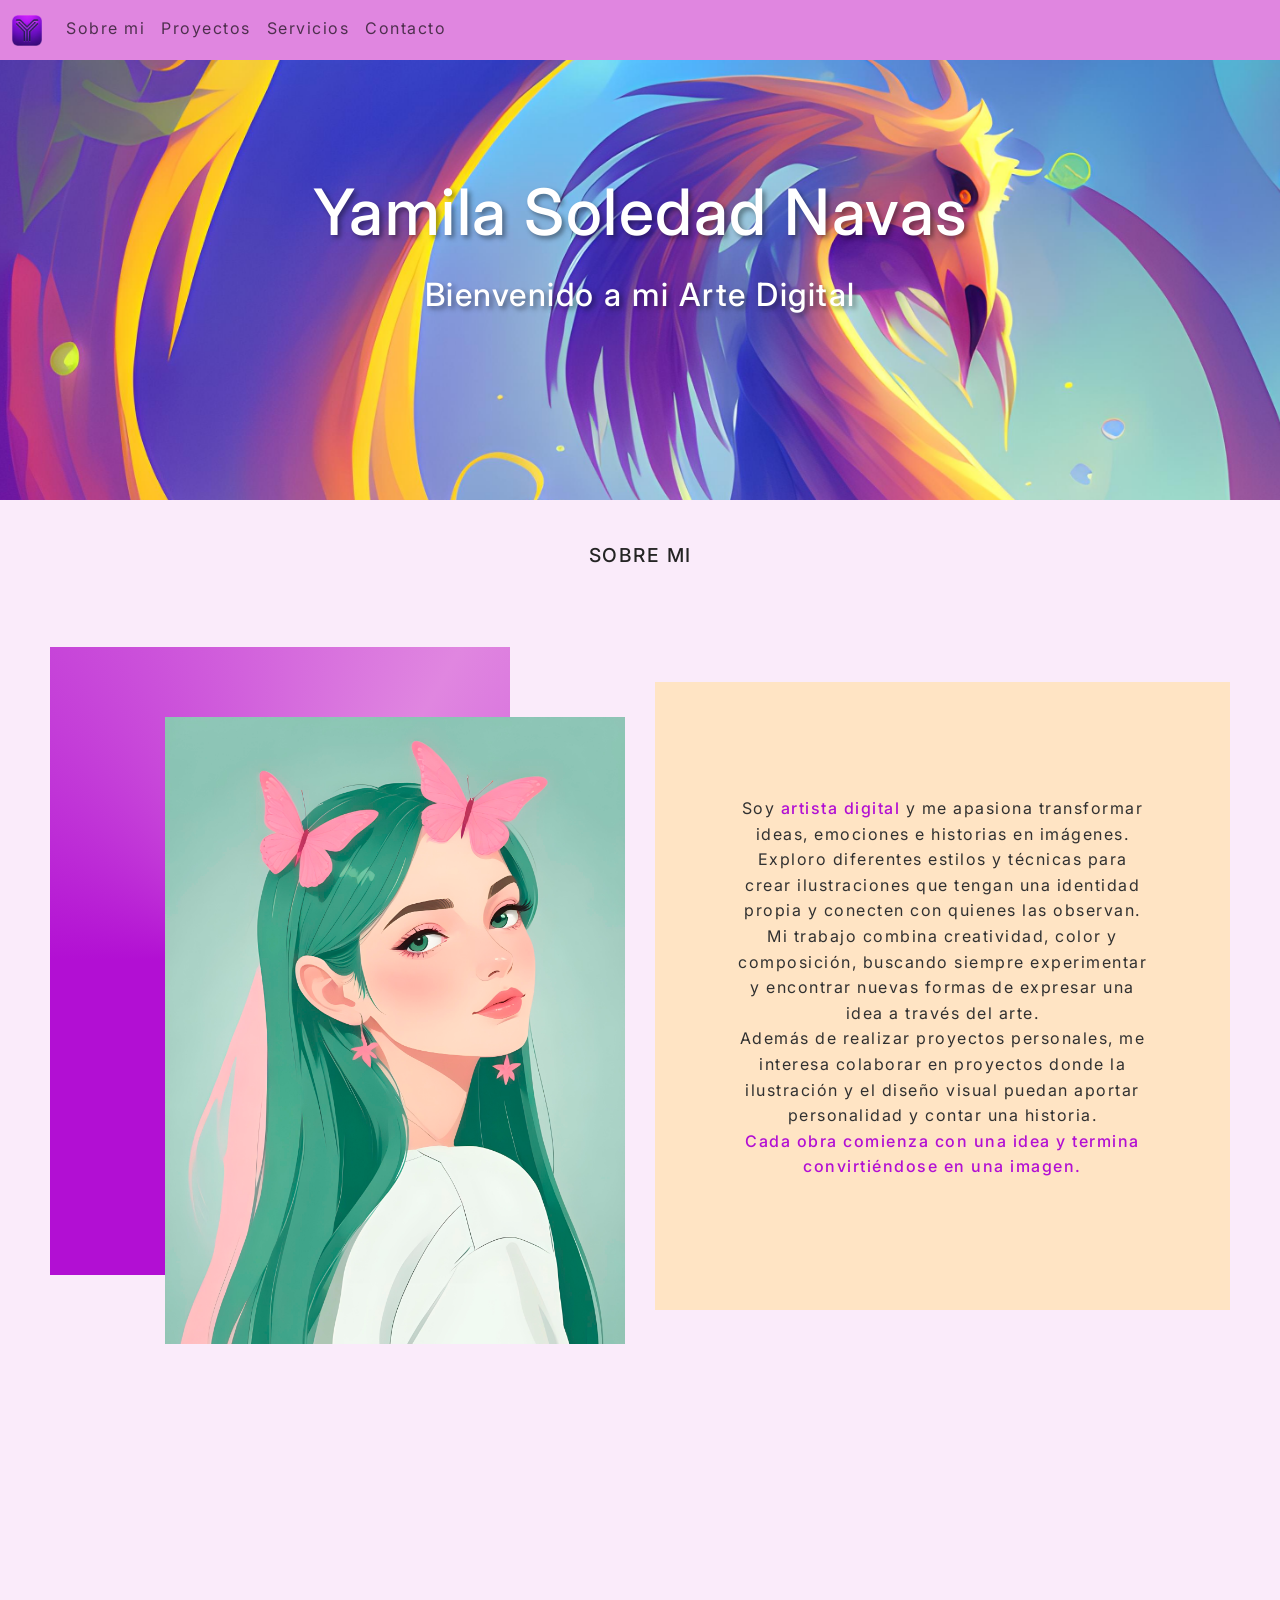
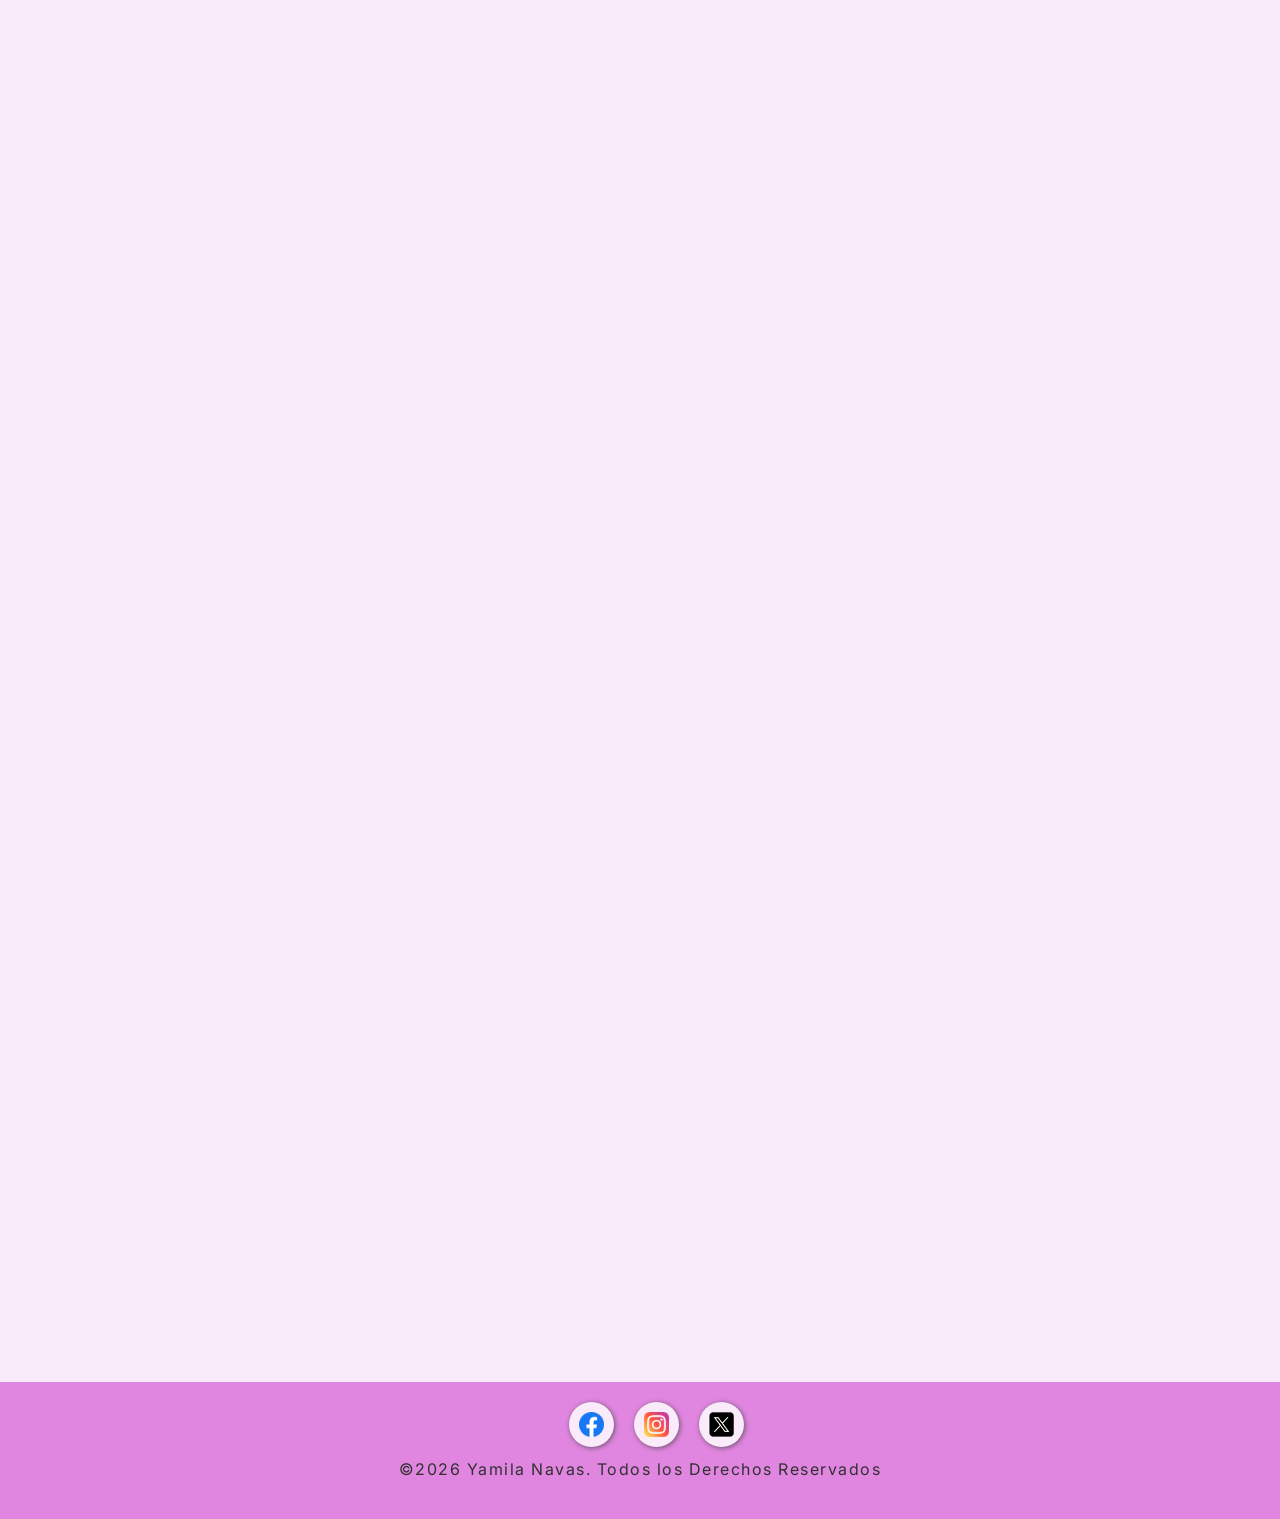
<file: pages/sobre-mi.html>
<!DOCTYPE html>
<html lang="es">
<head>
    <meta charset="UTF-8">
    <meta name="viewport" content="width=device-width, initial-scale=1.0">
    <link href="https://cdn.jsdelivr.net/npm/bootstrap@5.3.8/dist/css/bootstrap.min.css" rel="stylesheet"
        integrity="sha384-sRIl4kxILFvY47J16cr9ZwB07vP4J8+LH7qKQnuqkuIAvNWLzeN8tE5YBujZqJLB" crossorigin="anonymous">
    <link href="https://unpkg.com/aos@2.3.1/dist/aos.css" rel="stylesheet">
    <link rel="stylesheet" href="../styles/styles.css">
    <link rel="preconnect" href="https://fonts.googleapis.com">
    <link rel="preconnect" href="https://fonts.gstatic.com" crossorigin>
    <link href="https://fonts.googleapis.com/css2?family=Inter:ital,opsz,wght@0,14..32,100..900;1,14..32,100..900&display=swap" rel="stylesheet">
    <title>Mi Porfolio</title>
</head>
<body>
    <header>
        <nav class="navbar navbar-expand-lg bg-body-tertiary nav-color">
            <div class="container-fluid">
                <a class="navbar-brand" href="../index.html"><img src="../assets/logo.png" alt="logo" class="nav-logo"></a>
                <button class="navbar-toggler mt-0" type="button" data-bs-toggle="collapse"
                    data-bs-target="#navbarSupportedContent" aria-controls="navbarSupportedContent"
                    aria-expanded="false" aria-label="Toggle navigation">
                    <span class="navbar-toggler-icon"></span>
                </button>
                <div class="collapse navbar-collapse" id="navbarSupportedContent">
                    <ul class="navbar-nav me-auto mb-2 mb-lg-0">
                        <li class="nav-item"><a class="nav-link" href="./sobre-mi.html">Sobre mi</a></li>
                        
                        <li class="nav-item"><a class="nav-link" href="./proyectos.html">Proyectos</a></li>
                        <li class="nav-item"><a class="nav-link" href="./servicios.html">Servicios</a></li>
                        <li class="nav-item"><a class="nav-link" href="./contacto.html">Contacto</a></li>
                    </ul>
                </div>
            </div>
        </nav>

        <div class="hero">
            <h1>Yamila Soledad Navas</h1>
            <p>Bienvenido a mi Arte Digital</p>
        </div>
    </header>
    <main>
        <section data-aos="fade-up" data-aos-duration="1000" class="section-sobre-mi">
            <h2>Sobre Mi</h2>
            <div class="fondo-decorativo"></div>
            <img src="../assets/beautiful.jpg" alt="Mi foto">
            <div class="parrafo-sobre-mi">
                <p>
                    Soy <span class="negrita">artista digital</span> y me apasiona transformar ideas, emociones e
                    historias en imágenes. Exploro diferentes estilos y
                    técnicas para crear ilustraciones que tengan una identidad propia y conecten con quienes las
                    observan.
                    <br>
                    Mi trabajo combina creatividad, color y composición, buscando siempre experimentar y encontrar
                    nuevas formas de
                    expresar una idea a través del arte.
                    <br>
                    Además de realizar proyectos personales, me interesa colaborar en proyectos donde la ilustración y
                    el diseño visual
                    puedan aportar personalidad y contar una historia.
                    <br>
                    <span class="negrita">Cada obra comienza con una idea y termina convirtiéndose en una imagen.</span>
                </p>
            </div>
        </section>

        <section data-aos="fade-up" data-aos-duration="1000"  class="section-acordion">
            <h2 class="col-12">Mi enfoque de trabajo</h2>
            <div class="flex-acordion">
                <div class="accordion acordion-rosa" id="accordionPanelsStayOpenExample">
                    <div class="accordion-item">
                        <h2 class="accordion-header">
                        <button class="accordion-button" type="button" data-bs-toggle="collapse" data-bs-target="#panelsStayOpen-collapseOne" aria-expanded="true" aria-controls="panelsStayOpen-collapseOne">
                            Creatividad con propósito
                        </button>
                        </h2>
                        <div id="panelsStayOpen-collapseOne" class="accordion-collapse collapse show">
                        <div class="accordion-body">
                            <strong class="negrita">This is the first item’s accordion body.</strong> It is shown by default, until the collapse plugin adds the appropriate classes that we use to style each element. These classes control the overall appearance, as well as the showing and hiding via CSS transitions. You can modify any of this with custom CSS or overriding our default variables. It’s also worth noting that just about any HTML can go within the <code>.accordion-body</code>, though the transition does limit overflow.
                        </div>
                        </div>
                    </div>
                    <div class="accordion-item">
                        <h2 class="accordion-header">
                        <button class="accordion-button collapsed" type="button" data-bs-toggle="collapse" data-bs-target="#panelsStayOpen-collapseTwo" aria-expanded="false" aria-controls="panelsStayOpen-collapseTwo">
                            Atención al detalle
                        </button>
                        </h2>
                        <div id="panelsStayOpen-collapseTwo" class="accordion-collapse collapse">
                        <div class="accordion-body">
                            <strong class="negrita">This is the second item’s accordion body.</strong> It is hidden by default, until the collapse plugin adds the appropriate classes that we use to style each element. These classes control the overall appearance, as well as the showing and hiding via CSS transitions. You can modify any of this with custom CSS or overriding our default variables. It’s also worth noting that just about any HTML can go within the <code>.accordion-body</code>, though the transition does limit overflow.
                        </div>
                        </div>
                    </div>
                    <div class="accordion-item">
                        <h2 class="accordion-header">
                        <button class="accordion-button collapsed" type="button" data-bs-toggle="collapse" data-bs-target="#panelsStayOpen-collapseThree" aria-expanded="false" aria-controls="panelsStayOpen-collapseThree">
                            Compromiso con cada proyecto
                        </button>
                        </h2>
                        <div id="panelsStayOpen-collapseThree" class="accordion-collapse collapse">
                        <div class="accordion-body">
                            <strong class="negrita">This is the third item’s accordion body.</strong> It is hidden by default, until the collapse plugin adds the appropriate classes that we use to style each element. These classes control the overall appearance, as well as the showing and hiding via CSS transitions. You can modify any of this with custom CSS or overriding our default variables. It’s also worth noting that just about any HTML can go within the <code>.accordion-body</code>, though the transition does limit overflow.
                        </div>
                        </div>
                    </div>
                </div>
                <div class="deco-acordion"></div>
            </div>
        </section>

        <section data-aos="fade-up" data-aos-duration="1000"  class="section-galeria">
            <h2>Galería</h2>
            <div id="carouselExampleCaptions" class="carousel slide carousel-medida">
                <div class="carousel-indicators">
                    <button type="button" data-bs-target="#carouselExampleCaptions" data-bs-slide-to="0" class="active" aria-current="true" aria-label="Slide 1"></button>
                    <button type="button" data-bs-target="#carouselExampleCaptions" data-bs-slide-to="1" aria-label="Slide 2"></button>
                    <button type="button" data-bs-target="#carouselExampleCaptions" data-bs-slide-to="2" aria-label="Slide 3"></button>
                </div>
                <div class="carousel-inner">
                    <div class="carousel-item active">
                    <img src="../assets/galeria/img3.jpg" class="d-block w-100" alt="...">
                    <div class="carousel-caption d-none d-md-block">
                        <h5>First slide label</h5>
                        <p>Some representative placeholder content for the first slide.</p>
                    </div>
                    </div>
                    <div class="carousel-item">
                    <img src="../assets/galeria/img2.jpg" class="d-block w-100" alt="...">
                    <div class="carousel-caption d-none d-md-block">
                        <h5>Second slide label</h5>
                        <p>Some representative placeholder content for the second slide.</p>
                    </div>
                    </div>
                    <div class="carousel-item">
                    <img src="../assets/galeria/img5.jpg" class="d-block w-100" alt="...">
                    <div class="carousel-caption d-none d-md-block">
                        <h5>Third slide label</h5>
                        <p>Some representative placeholder content for the third slide.</p>
                    </div>
                    </div>
                </div>
                <button class="carousel-control-prev" type="button" data-bs-target="#carouselExampleCaptions" data-bs-slide="prev">
                    <span class="carousel-control-prev-icon" aria-hidden="true"></span>
                    <span class="visually-hidden">Previous</span>
                </button>
                <button class="carousel-control-next" type="button" data-bs-target="#carouselExampleCaptions" data-bs-slide="next">
                    <span class="carousel-control-next-icon" aria-hidden="true"></span>
                    <span class="visually-hidden">Next</span>
                </button>
            </div>
        </section>
    </main>
    <footer>
        <ul>
            <li>
                <a href="https://www.facebook.com/" target="_blank">
                    <img src="../assets/logos/facebook.png" alt="Ingresa a nuestra pagina de facebook">
                </a>
            </li>
            <li>
                <a href="https://www.instagram.com/" target="_blank">
                    <img src="../assets/logos/instagram.png" alt="Ingresa a nuestra pagina de instagram">
                </a>
            </li>
            <li>
                <a href="https://x.com/?lang=es" target="_blank">
                    <img src="../assets/logos/x.png" alt="Ingresa a nuestra pagina de X">
                </a>
            </li>
        </ul>
        <p>&copy;<span id="year"></span> Yamila Navas. Todos los Derechos Reservados</p>
    </footer>
    <script>
        document.getElementById('year').textContent = new Date().getFullYear();
        
    </script> 
    <script src="https://cdn.jsdelivr.net/npm/bootstrap@5.3.8/dist/js/bootstrap.bundle.min.js"
        integrity="sha384-FKyoEForCGlyvwx9Hj09JcYn3nv7wiPVlz7YYwJrWVcXK/BmnVDxM+D2scQbITxI"
        crossorigin="anonymous">
    </script>
    <script src="https://unpkg.com/aos@2.3.1/dist/aos.js"></script>
    <script>
        AOS.init();
    </script>

</body>
</html>
</file>
<file: styles/styles.css>
/* Reseteo */
* {
  margin: 0;
  padding: 0;
  box-sizing: border-box;
  /* outline: 1px solid red; */
}

/* Generales */
body {
  font-family: "Inter", sans-serif;
  background-color: #faebfa;
  color: #313131;
  text-align: center;
  letter-spacing: 1.5px;
  position: relative;
}

main {
  width: 100%;
  max-width: 76.25rem;
  margin: 0 auto;
  padding: 0 1.25rem;
}

section {
  margin-top: clamp(1.25rem, 3.4722222222vw, 3.75rem);
  margin-bottom: clamp(1.25rem, 8.3333333333vw, 8.125rem);
}

@media (prefers-reduced-motion: reduce) {
  *,
  *::before,
  *::after {
    animation-duration: 0.01ms !important;
    animation-iteration-count: 1 !important;
    transition-duration: 0.01ms !important;
  }
}
/* Generales titulos y textos */
h1 {
  font-size: clamp(2.5rem, 5vw, 5rem);
  font-weight: 500;
  color: #ffffff;
  padding: 10px;
  text-shadow: 3px 3px 5px rgba(0, 0, 0, 0.4);
}

h2 {
  font-size: 1.2rem;
  font-weight: 500;
  margin-bottom: 3.125rem;
  text-transform: uppercase;
  color: #242424;
}

h3 {
  font-size: 1rem;
  line-height: 1.2;
  color: var(--color-texto-primario);
  margin-bottom: 0.625rem;
}

p {
  font-size: 1rem;
  line-height: 1.6;
}

.negrita {
  font-weight: 500;
  color: #b20fd3;
}

.nav-color {
  background-color: #e086e0 !important;
  width: 100%;
  position: fixed;
  top: 0;
  left: 0;
  z-index: 10;
}
.nav-color .nav-logo {
  width: 1.875rem;
}
.nav-color .nav-link {
  transition: color 0.3s ease, font-weight 0.3s ease;
}
.nav-color .nav-link::after {
  content: "";
  display: block;
  width: 100%;
  max-width: 95px;
  height: 2px;
  margin: 2px auto 0;
}
.nav-color .nav-link:hover {
  color: #b20fd3 !important;
  font-weight: 500;
}
.nav-color .nav-link:hover::after {
  background-color: #b20fd3;
}
.nav-color .nav-link:focus-visible {
  outline: 2px solid #ffffff;
  outline-offset: 3px;
}
.nav-color .nav-link:active {
  color: #ffffff !important;
}

/* hero : mi banner */
.hero {
  height: 300px;
  background-image: url("../assets/hero.jpg");
  background-repeat: no-repeat;
  background-size: cover;
  background-position: center;
  background-attachment: fixed;
  display: flex;
  flex-direction: column;
  justify-content: center;
  align-items: center;
}
.hero > p {
  color: #ffffff;
  font-size: 1.5rem;
  font-weight: 500;
  text-shadow: 3px 3px 5px rgba(0, 0, 0, 0.4);
}
@media (min-width: 1024px) {
  .hero {
    height: 500px;
  }
  .hero > p {
    font-size: 2rem;
  }
}

/* footer */
footer {
  background-color: #e086e0;
  padding: 1.25rem;
}
footer > ul {
  display: flex;
  flex-direction: row;
  justify-content: center;
  align-items: center;
  gap: 1.25rem;
  list-style: none;
  margin-bottom: 0.625rem;
}
footer > ul > li {
  flex-basis: 2.8125rem;
  padding: 0.625rem;
  background-color: #faebfa;
  border-radius: 50%;
  box-shadow: 1px 1px 5px rgba(68, 68, 68, 0.774);
  font-size: 0;
  transition: background-color 0.3s ease, color 0.3s ease;
}
footer > ul > li > a {
  font-size: 0;
}
footer > ul > li > a > img {
  object-fit: contain;
  width: 100%;
}
footer > ul > li:hover, footer > ul > li:focus {
  background-color: #ffe4c4;
  transition: background-color 0.3s ease;
}

.section-flotante {
  display: none;
  overflow-x: hidden;
}
@media (min-width: 1024px) {
  .section-flotante {
    display: flex;
    flex-direction: row;
    justify-content: center;
    align-items: center;
    gap: 20px;
    margin: 1.25rem;
    position: absolute;
    right: 0;
    top: 500px;
    animation: aparecer 3s ease-out forwards;
  }
  .section-flotante > img {
    width: 80px;
    height: auto;
  }
  .section-flotante > p {
    background-color: #ffe4c4;
    padding: 20px 30px;
    margin: 0;
    border-radius: 20px;
    position: relative;
  }
  .section-flotante > p::after {
    content: "";
    position: absolute;
    right: -25px;
    top: 12px;
    width: 0;
    height: 0;
    z-index: -1;
    border-top: 20px solid transparent;
    border-bottom: 20px solid transparent;
    border-left: 40px solid #ffe4c4;
  }
}

@keyframes aparecer {
  0% {
    opacity: 0;
    transform: translateX(300px);
  }
  25%, 50%, 75% {
    opacity: 1;
    transform: translateX(0);
  }
  100% {
    opacity: 0;
    transform: translateX(300px);
  }
}
/* seccion sobre mi */
.section-sobre-mi {
  display: grid;
  width: 100%;
  min-height: 600px;
  grid-template-columns: 1fr;
  grid-template-rows: auto 1fr auto;
  grid-template-areas: "header" "contenido" "description";
}
.section-sobre-mi > h2 {
  grid-area: header;
}
.section-sobre-mi > .fondo-decorativo {
  grid-area: contenido;
  background-color: #ffe4c4;
  border-radius: 0 100px 0 0;
}
.section-sobre-mi > img {
  grid-area: contenido;
  object-fit: cover;
  object-position: center top;
  width: 100%;
  height: 100%;
  border-radius: 0 100px 0 100px;
}
.section-sobre-mi > .parrafo-sobre-mi {
  grid-area: description;
  justify-self: center;
  align-self: center;
  background-color: #ffe4c4;
  padding: 20px;
  display: flex;
  flex-direction: row;
  justify-content: center;
  align-items: center;
}
.section-sobre-mi > .parrafo-sobre-mi > p {
  padding: 10px 20px;
}
@media (min-width: 1024px) {
  .section-sobre-mi {
    width: 100%;
    max-width: 1200px;
    min-height: 800px;
    grid-template-columns: repeat(2, 1fr);
    grid-template-rows: auto 1fr;
    grid-template-areas: "header header" "img contenido";
    gap: 30px;
  }
  .section-sobre-mi > .fondo-decorativo {
    grid-area: img;
    width: 80%;
    height: 90%;
    border-radius: 0;
    position: relative;
    z-index: -1;
    overflow: hidden;
  }
  .section-sobre-mi > .fondo-decorativo::after {
    content: "";
    position: absolute;
    top: 50%;
    left: 50%;
    transform: translate(-50%, -50%);
    width: 200%;
    height: 200%;
    background: conic-gradient(from 30deg, #e086e0, #b20fd3, #b20fd3, #e086e0);
    animation: gradientMove 8s ease-in-out infinite;
  }
  .section-sobre-mi > img {
    grid-area: img;
    width: 80%;
    height: 90%;
    justify-self: end;
    align-self: end;
    border-radius: 0;
  }
  .section-sobre-mi > .parrafo-sobre-mi {
    grid-area: contenido;
    height: 90%;
    width: 100%;
  }
  .section-sobre-mi > .parrafo-sobre-mi > p {
    padding: 10px 60px;
  }
}

@keyframes gradientMove {
  to {
    transform: translate(-50%, -50%) rotate(360deg);
  }
}
/* seccion acordion */
.flex-acordion {
  display: grid;
  grid-template-columns: repeat(2, 1fr);
  grid-template-areas: "acordion acordion";
  gap: 1.25rem;
}
.flex-acordion > .acordion-rosa {
  grid-area: acordion;
  --bs-accordion-active-bg: #e086e0;
  --bs-accordion-btn-focus-box-shadow: 0 0 0 0.25rem rgb(85.8036635707%, 44.5884932921%, 85.8036635707%);
}
.flex-acordion > .deco-acordion {
  display: none;
  background-color: var(--color-terciario);
  width: 100%;
  height: 100%;
  border-radius: 8px;
  background-image: url("../assets/galeria/img1.jpg");
  background-repeat: no-repeat;
  background-size: cover;
  background-position: center;
}
@media (min-width: 1024px) {
  .flex-acordion {
    grid-template-areas: "acordion deco";
  }
  .flex-acordion > .deco-acordion {
    display: block;
    grid-area: deco;
  }
}

/* galeria */
.carousel-medida {
  width: 100%;
  max-height: 800px;
  margin: 0 auto;
  border-radius: 8px;
  overflow: hidden;
}
.carousel-medida .carousel-item {
  max-height: 800px;
}
.carousel-medida .carousel-item > img {
  width: 100%;
  height: 100%;
  object-fit: cover;
  object-position: end;
}

/* seccion proyectos y seccion servicios*/
.tarjetas {
  list-style: none;
  display: grid;
  grid-template-columns: repeat(auto-fit, minmax(300px, 1fr));
  gap: 3.75rem;
  padding: 0;
}
.tarjetas > li {
  display: flex;
  flex-direction: column;
  justify-content: center;
  align-items: center;
  gap: 0.625rem;
  background-color: #e086e0;
  padding: 1.25rem;
  border-radius: 8px;
  box-shadow: 3px 3px 15px rgba(68, 68, 68, 0.7725490196);
  transition: transform 0.3s ease, box-shadow 0.3s ease;
  position: relative;
}
.tarjetas > li:hover, .tarjetas > li:focus {
  transform: scale(1.05);
}
.tarjetas > li > img {
  width: 100%;
  object-fit: cover;
  border-radius: 8px 8px 0 0;
}
.tarjetas > li > .etiquetas-acciones > .boton-ver {
  text-decoration: none;
  padding: 5px;
  background-color: #e086e0;
  border-radius: 8px;
  position: absolute;
  top: 5px;
  right: 5px;
  display: flex;
  justify-content: center;
  align-items: center;
  gap: 5px;
  transition: background-color 0.3s ease, color 0.3s ease;
}
.tarjetas > li > .etiquetas-acciones > .boton-ver:hover, .tarjetas > li > .etiquetas-acciones > .boton-ver:focus {
  background-color: #b20fd3;
  color: #242424;
}
.tarjetas > li > .etiquetas-acciones > .boton-ver > p {
  color: #ffffff;
  font-size: 1rem;
  margin: 0;
}
.tarjetas > li > .etiquetas-acciones > .etiqueta-destacada {
  position: absolute;
  top: 5px;
  left: 5px;
  background-color: #b20fd3;
  color: #ffffff;
  font-weight: 500;
  padding: 5px;
  border-radius: 8px;
  font-size: 1rem;
  background-color: #d39401;
}
@media (min-width: 1024px) {
  .tarjetas {
    width: 90%;
    margin: 0 auto;
    grid-auto-flow: dense;
    padding: 0;
  }
}

/* seccion marcas  */
.section-marcas img {
  height: 100px;
  width: auto;
}

/* seccion contacto */
.formulario {
  display: grid;
  grid-template-rows: 1fr;
  grid-template-areas: "contenido";
}
.formulario > .fondo-deco-contacto {
  grid-area: contenido;
  background-color: #ffe4c4;
  width: 100%;
  max-width: 600px;
  margin: 0 auto;
  border-radius: 0 700px;
}
.formulario > form {
  grid-area: contenido;
  display: flex;
  flex-direction: column;
  justify-content: center;
  align-items: center;
  padding: 30px;
}
.formulario > form > label {
  width: 100%;
  max-width: 350px;
  text-align: start;
  margin-bottom: 10px;
  text-transform: uppercase;
  font-size: 1.2rem;
  font-weight: 500;
}
.formulario > form > input, .formulario > form textarea {
  width: 100%;
  max-width: 350px;
  margin-bottom: 30px;
  height: 30px;
  border: 3px solid #ffe4c4;
  border-radius: 5px;
  padding: 5px 10px;
  font-size: 1rem;
  font-weight: 400;
}
.formulario > form > textarea {
  min-height: 300px;
}

.btn-violet {
  background-color: #e086e0;
  color: #242424;
  text-transform: uppercase;
  transition: background-color 0.3s ease, color 0.3s ease;
}
.btn-violet:hover, .btn-violet:focus, .btn-violet:active {
  background-color: #b20fd3;
  color: #ffffff;
}

/*# sourceMappingURL=styles.css.map */
</file>
